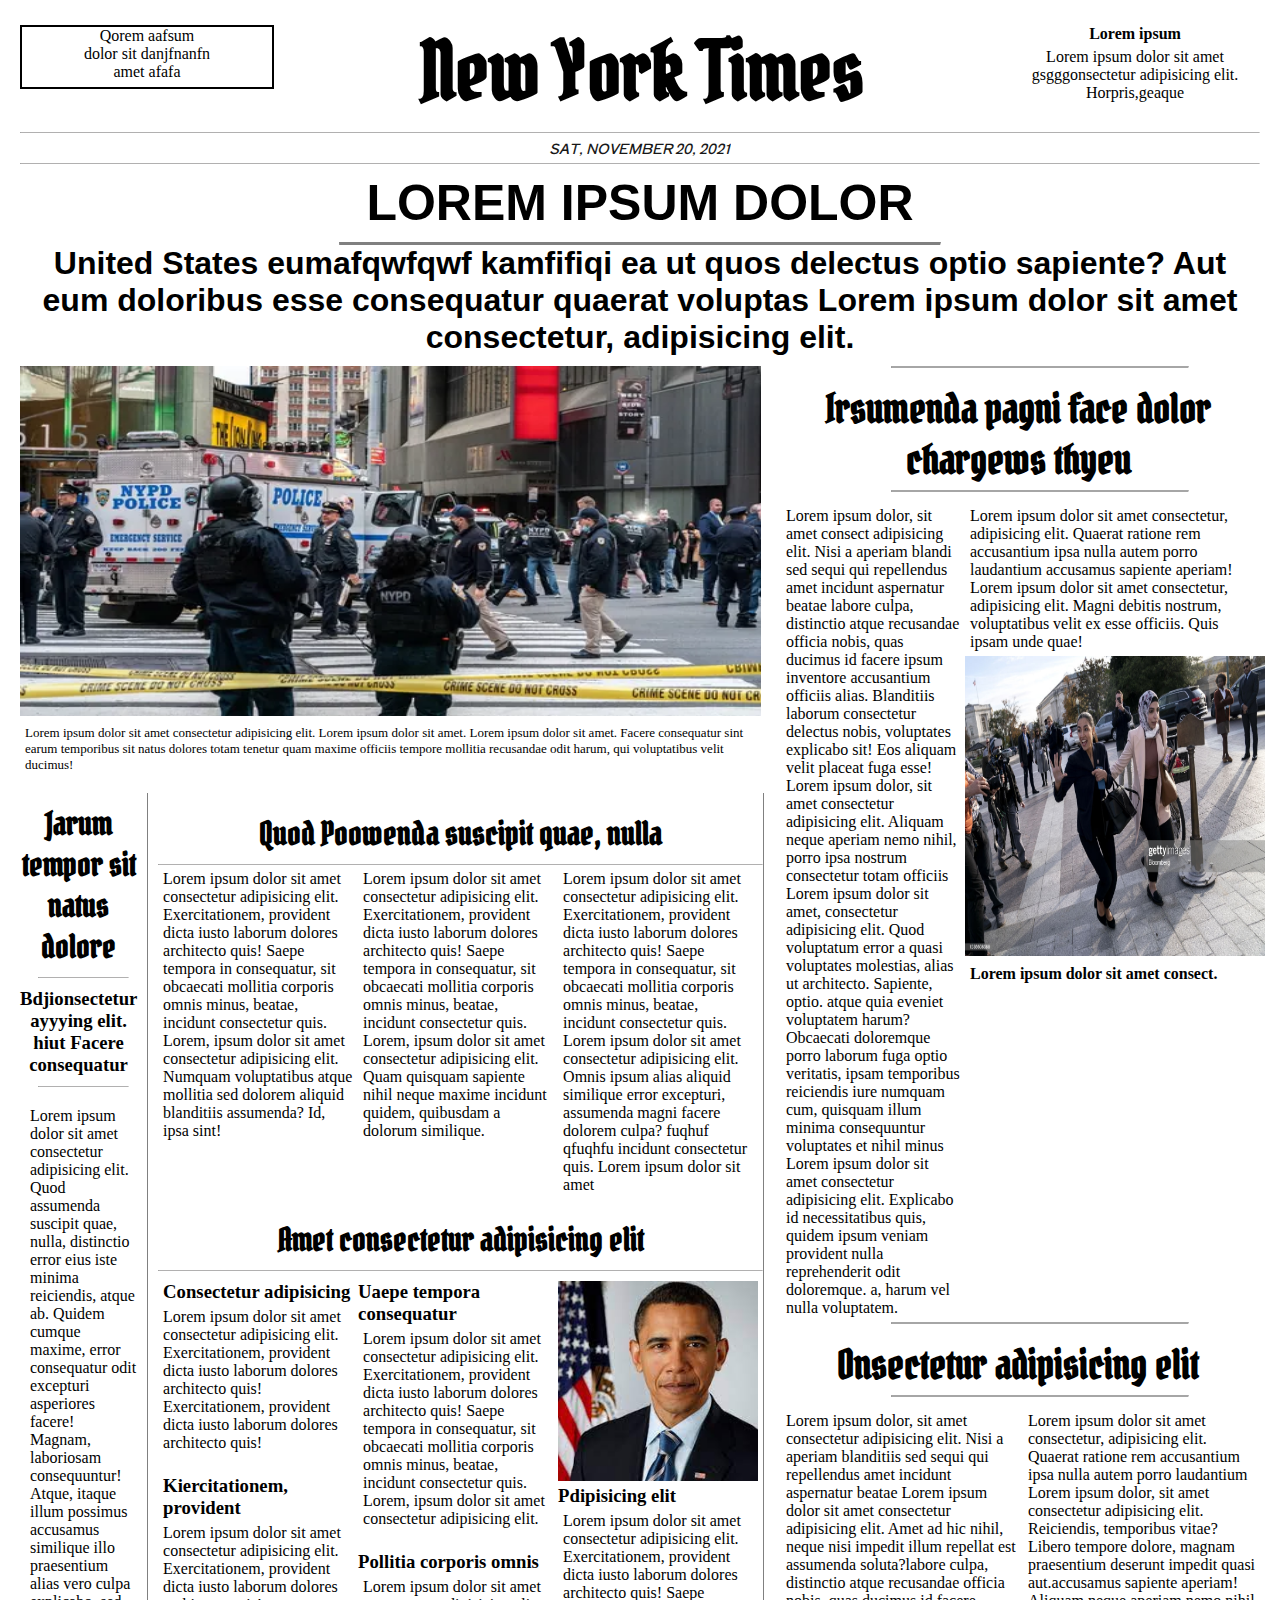
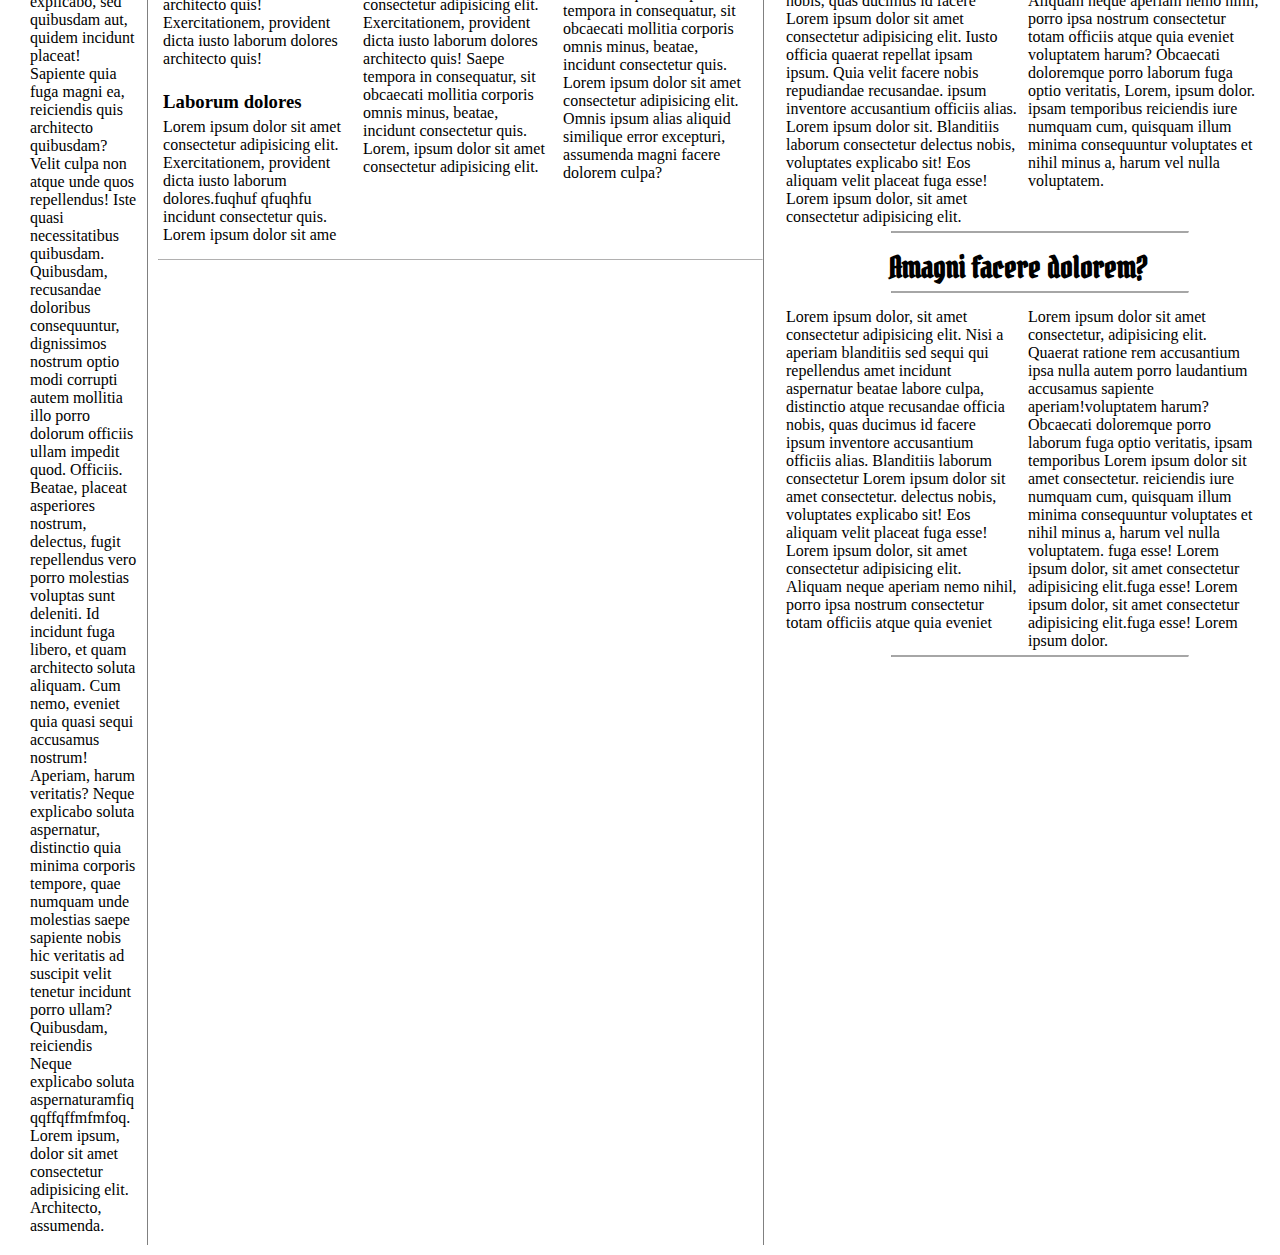
<file: index.html>
<!DOCTYPE html>
<html lang="en">
  <head>
    <meta charset="UTF-8" />
    <meta http-equiv="X-UA-Compatible" content="IE=edge" />
    <meta name="viewport" content="width=device-width, initial-scale=1.0" />
    <link
      href="https://fonts.googleapis.com/css?family=UnifrakturCook:700"
      rel="stylesheet"
    />
    <title>NewsPaper</title>
    <link rel="stylesheet" href="news.css" />
  </head>

  <body>
    <header class="head">
      <div class="headleft">
        Qorem aafsum <br />
        dolor sit danjfnanfn<br />
        amet afafa
      </div>
      <div class="headmiddle">
        <h1>New York Times</h1>
      </div>
      <div class="headright">
        <h4>Lorem ipsum</h4>
        <p>
          Lorem ipsum dolor sit amet <br />
          gsgggonsectetur adipisicing elit. <br />
          Horpris,geaque
        </p>
      </div>
    </header>
    <hr />
    <p
      style="
        text-align: center;
        font-family: 'Shippori Antique', sans-serif;
        opacity: 0.9;
        font-size: 14px;
      "
    >
      <i> SAT, NOVEMBER 20, 2021 </i>
    </p>
    <hr />
    <h1 class="heading1">Lorem ipsum dolor</h1>
    <hr class="hr1" />
    <h1
      style="
        text-align: center;
        margin: 0;
        padding: 0;
        font-family: 'Segoe UI', Tahoma, Geneva, Verdana, sans-serif;
      "
    >
      United States eumafqwfqwf kamfifiqi ea ut quos delectus optio sapiente? Aut
      eum doloribus esse consequatur quaerat voluptas Lorem ipsum dolor sit amet
      consectetur, adipisicing elit.
    </h1>

    <div id="container">
      <div class="left_container">
        <div>
          <img src="img1.png" height="350px" width="100%" alt="" />
          <p style="font-size: 13px">
            Lorem ipsum dolor sit amet consectetur adipisicing elit. Lorem ipsum
            dolor sit amet. Lorem ipsum dolor sit amet. Facere consequatur sint
            earum temporibus sit natus dolores totam tenetur quam maxime
            officiis tempore mollitia recusandae odit harum, qui voluptatibus
            velit ducimus!
          </p>
          <div class="left_sub_container">
            <div class="left">
              <h1 style="margin: 10px; margin-left: 0">
                Jarum tempor sit natus dolore
              </h1>
              <hr />
              <h3 style="margin: 10px; margin-left: 0">
                Bdjionsectetur ayyying elit. hiut Facere consequatur
              </h3>
              <hr />
              <p style="text-align: left; margin: 10px; margin-top: 20px">
                Lorem ipsum dolor sit amet consectetur adipisicing elit. Quod
                assumenda suscipit quae, nulla, distinctio error eius iste
                minima reiciendis, atque ab. Quidem cumque maxime, error
                consequatur odit excepturi asperiores facere! Magnam, laboriosam
                consequuntur! Atque, itaque illum possimus accusamus similique
                illo praesentium alias vero culpa explicabo, sed quibusdam aut,
                quidem incidunt placeat! Sapiente quia fuga magni ea, reiciendis
                quis architecto quibusdam? Velit culpa non atque unde quos
                repellendus! Iste quasi necessitatibus quibusdam. Quibusdam,
                recusandae doloribus consequuntur, dignissimos nostrum optio
                modi corrupti autem mollitia illo porro dolorum officiis ullam
                impedit quod. Officiis. Beatae, placeat asperiores nostrum,
                delectus, fugit repellendus vero porro molestias voluptas sunt
                deleniti. Id incidunt fuga libero, et quam architecto soluta
                aliquam. Cum nemo, eveniet quia quasi sequi accusamus nostrum!
                Aperiam, harum veritatis? Neque explicabo soluta aspernatur,
                distinctio quia minima corporis tempore, quae numquam unde
                molestias saepe sapiente nobis hic veritatis ad suscipit velit
                tenetur incidunt porro ullam? Quibusdam, reiciendis Neque
                explicabo soluta aspernaturamfiq qqffqffmfmfoq. Lorem ipsum,
                dolor sit amet consectetur adipisicing elit. Architecto,
                assumenda.
              </p>
            </div>
            <div class="right">
              <div class="right_h" style="margin-top: 10px">
                <h1>Quod Poowenda suscipit quae, nulla</h1>
                <hr />
              </div>
              <div class="right_content">
                <div class="right_content_left">
                  <p>
                    Lorem ipsum dolor sit amet consectetur adipisicing elit.
                    Exercitationem, provident dicta iusto laborum dolores
                    architecto quis! Saepe tempora in consequatur, sit obcaecati
                    mollitia corporis omnis minus, beatae, incidunt consectetur
                    quis. Lorem, ipsum dolor sit amet consectetur adipisicing
                    elit. Numquam voluptatibus atque mollitia sed dolorem
                    aliquid blanditiis assumenda? Id, ipsa sint!
                  </p>
                </div>
                <div class="right_content_center">
                  <p>
                    Lorem ipsum dolor sit amet consectetur adipisicing elit.
                    Exercitationem, provident dicta iusto laborum dolores
                    architecto quis! Saepe tempora in consequatur, sit obcaecati
                    mollitia corporis omnis minus, beatae, incidunt consectetur
                    quis. Lorem, ipsum dolor sit amet consectetur adipisicing
                    elit. Quam quisquam sapiente nihil neque maxime incidunt
                    quidem, quibusdam a dolorum similique.
                  </p>
                </div>
                <div class="right_content_right">
                  <p>
                    Lorem ipsum dolor sit amet consectetur adipisicing elit.
                    Exercitationem, provident dicta iusto laborum dolores
                    architecto quis! Saepe tempora in consequatur, sit obcaecati
                    mollitia corporis omnis minus, beatae, incidunt consectetur
                    quis. Lorem ipsum dolor sit amet consectetur adipisicing
                    elit. Omnis ipsum alias aliquid similique error excepturi,
                    assumenda magni facere dolorem culpa? fuqhuf qfuqhfu
                    incidunt consectetur quis. Lorem ipsum dolor sit amet
                  </p>
                </div>
              </div>
              <div class="right_h" style="margin-top: 10px">
                <h1>Amet consectetur adipisicing elit</h1>
                <hr />
              </div>
              <div class="right_content" style="margin-top: 10px">
                <div class="right_content_left">
                  <h3>consectetur adipisicing</h3>
                  <p>
                    Lorem ipsum dolor sit amet consectetur adipisicing elit.
                    Exercitationem, provident dicta iusto laborum dolores
                    architecto quis! Exercitationem, provident dicta iusto
                    laborum dolores architecto quis!
                  </p>
                  <br />
                  <h3>Kiercitationem, provident</h3>
                  <p>
                    Lorem ipsum dolor sit amet consectetur adipisicing elit.
                    Exercitationem, provident dicta iusto laborum dolores
                    architecto quis! Exercitationem, provident dicta iusto
                    laborum dolores architecto quis!
                  </p>
                  <br />
                  <h3>Laborum dolores</h3>
                  <p>
                    Lorem ipsum dolor sit amet consectetur adipisicing elit.
                    Exercitationem, provident dicta iusto laborum dolores.fuqhuf
                    qfuqhfu incidunt consectetur quis. Lorem ipsum dolor sit ame
                  </p>
                </div>
                <div class="right_content_center">
                  <h3>Uaepe tempora consequatur</h3>
                  <p>
                    Lorem ipsum dolor sit amet consectetur adipisicing elit.
                    Exercitationem, provident dicta iusto laborum dolores
                    architecto quis! Saepe tempora in consequatur, sit obcaecati
                    mollitia corporis omnis minus, beatae, incidunt consectetur
                    quis. Lorem, ipsum dolor sit amet consectetur adipisicing
                    elit.
                  </p>
                  <br />
                  <h3>Pollitia corporis omnis</h3>
                  <p>
                    Lorem ipsum dolor sit amet consectetur adipisicing elit.
                    Exercitationem, provident dicta iusto laborum dolores
                    architecto quis! Saepe tempora in consequatur, sit obcaecati
                    mollitia corporis omnis minus, beatae, incidunt consectetur
                    quis. Lorem, ipsum dolor sit amet consectetur adipisicing
                    elit.
                  </p>
                </div>
                <div class="right_content_right">
                  <img src="./obama.jpg" height="200px" width="200px" alt="" />
                  <h3>Pdipisicing elit</h3>
                  <p>
                    Lorem ipsum dolor sit amet consectetur adipisicing elit.
                    Exercitationem, provident dicta iusto laborum dolores
                    architecto quis! Saepe tempora in consequatur, sit obcaecati
                    mollitia corporis omnis minus, beatae, incidunt consectetur
                    quis. Lorem ipsum dolor sit amet consectetur adipisicing
                    elit. Omnis ipsum alias aliquid similique error excepturi,
                    assumenda magni facere dolorem culpa?
                  </p>
                </div>
              </div>
              <hr style="margin-top: 10px" />
            </div>
          </div>
        </div>
      </div>

      <div class="right_container">
        <hr />
        <div class="hd">
          <h1>Irsumenda pagni face dolor chargews thyeu</h1>
        </div>
        <hr />
        <div class="cntent_r">
          <div class="sub_cntent">
            <p>
              Lorem ipsum dolor, sit amet consect adipisicing elit. Nisi a
              aperiam blandi sed sequi qui repellendus amet incidunt aspernatur
              beatae labore culpa, distinctio atque recusandae officia nobis,
              quas ducimus id facere ipsum inventore accusantium officiis alias.
              Blanditiis laborum consectetur delectus nobis, voluptates
              explicabo sit! Eos aliquam velit placeat fuga esse! Lorem ipsum
              dolor, sit amet consectetur adipisicing elit. Aliquam neque
              aperiam nemo nihil, porro ipsa nostrum consectetur totam officiis
              Lorem ipsum dolor sit amet, consectetur adipisicing elit. Quod
              voluptatum error a quasi voluptates molestias, alias ut
              architecto. Sapiente, optio. atque quia eveniet voluptatem harum?
              Obcaecati doloremque porro laborum fuga optio veritatis, ipsam
              temporibus reiciendis iure numquam cum, quisquam illum minima
              consequuntur voluptates et nihil minus Lorem ipsum dolor sit amet
              consectetur adipisicing elit. Explicabo id necessitatibus quis,
              quidem ipsum veniam provident nulla reprehenderit odit doloremque.
              a, harum vel nulla voluptatem.
            </p>
          </div>
          <div class="sub_cntent2">
            <p>
              Lorem ipsum dolor sit amet consectetur, adipisicing elit. Quaerat
              ratione rem accusantium ipsa nulla autem porro laudantium
              accusamus sapiente aperiam! Lorem ipsum dolor sit amet consectetur, adipisicing elit. Magni debitis nostrum, voluptatibus velit ex esse officiis. Quis ipsam unde quae!
            </p>
            <img
              src="./img2.jpg"
              width="300px"
              height="300px"
              alt=""
            />
            <p><b>Lorem ipsum dolor sit amet consect.</b> </p>
          </div>
        </div>
        <hr />
        <div class="hd">
          <h1>onsectetur adipisicing elit</h1>
        </div>
        <hr />
        <div class="cntent_r">
          <div class="sub_cntent">
            <p>
              Lorem ipsum dolor, sit amet consectetur adipisicing elit. Nisi a
              aperiam blanditiis sed sequi qui repellendus amet incidunt
              aspernatur beatae Lorem ipsum dolor sit amet consectetur
              adipisicing elit. Amet ad hic nihil, neque nisi impedit illum
              repellat est assumenda soluta?labore culpa, distinctio atque
              recusandae officia nobis, quas ducimus id facere Lorem ipsum dolor
              sit amet consectetur adipisicing elit. Iusto officia quaerat
              repellat ipsam ipsum. Quia velit facere nobis repudiandae
              recusandae. ipsum inventore accusantium officiis alias. Lorem
              ipsum dolor sit. Blanditiis laborum consectetur delectus nobis,
              voluptates explicabo sit! Eos aliquam velit placeat fuga esse!
              Lorem ipsum dolor, sit amet consectetur adipisicing elit.
            </p>
          </div>
          <div class="sub_cntent2">
            <p>
              Lorem ipsum dolor sit amet consectetur, adipisicing elit. Quaerat
              ratione rem accusantium ipsa nulla autem porro laudantium Lorem
              ipsum dolor, sit amet consectetur adipisicing elit. Reiciendis,
              temporibus vitae? Libero tempore dolore, magnam praesentium
              deserunt impedit quasi aut.accusamus sapiente aperiam! Aliquam
              neque aperiam nemo nihil, porro ipsa nostrum consectetur totam
              officiis atque quia eveniet voluptatem harum? Obcaecati doloremque
              porro laborum fuga optio veritatis, Lorem, ipsum dolor. ipsam
              temporibus reiciendis iure numquam cum, quisquam illum minima
              consequuntur voluptates et nihil minus a, harum vel nulla
              voluptatem.
            </p>
          </div>
        </div>
        <hr />
        <div class="hd">
          <h3 style="text-align: center">Amagni facere dolorem?</h3>
        </div>
        <hr />
        <div class="cntent_r">
          <div class="sub_cntent">
            <p>
              Lorem ipsum dolor, sit amet consectetur adipisicing elit. Nisi a
              aperiam blanditiis sed sequi qui repellendus amet incidunt
              aspernatur beatae labore culpa, distinctio atque recusandae
              officia nobis, quas ducimus id facere ipsum inventore accusantium
              officiis alias. Blanditiis laborum consectetur Lorem ipsum dolor
              sit amet consectetur. delectus nobis, voluptates explicabo sit!
              Eos aliquam velit placeat fuga esse! Lorem ipsum dolor, sit amet
              consectetur adipisicing elit. Aliquam neque aperiam nemo nihil,
              porro ipsa nostrum consectetur totam officiis atque quia eveniet
            </p>
          </div>
          <div class="sub_cntent2">
            <p>
              Lorem ipsum dolor sit amet consectetur, adipisicing elit. Quaerat
              ratione rem accusantium ipsa nulla autem porro laudantium
              accusamus sapiente aperiam!voluptatem harum? Obcaecati doloremque
              porro laborum fuga optio veritatis, ipsam temporibus Lorem ipsum
              dolor sit amet consectetur. reiciendis iure numquam cum, quisquam
              illum minima consequuntur voluptates et nihil minus a, harum vel
              nulla voluptatem. fuga esse! Lorem ipsum dolor, sit amet
              consectetur adipisicing elit.fuga esse! Lorem ipsum dolor, sit
              amet consectetur adipisicing elit.fuga esse! Lorem ipsum dolor.
            </p>
          </div>
        </div>

        <hr />
      </div>
    </div>
  </body>
</html>
</file>
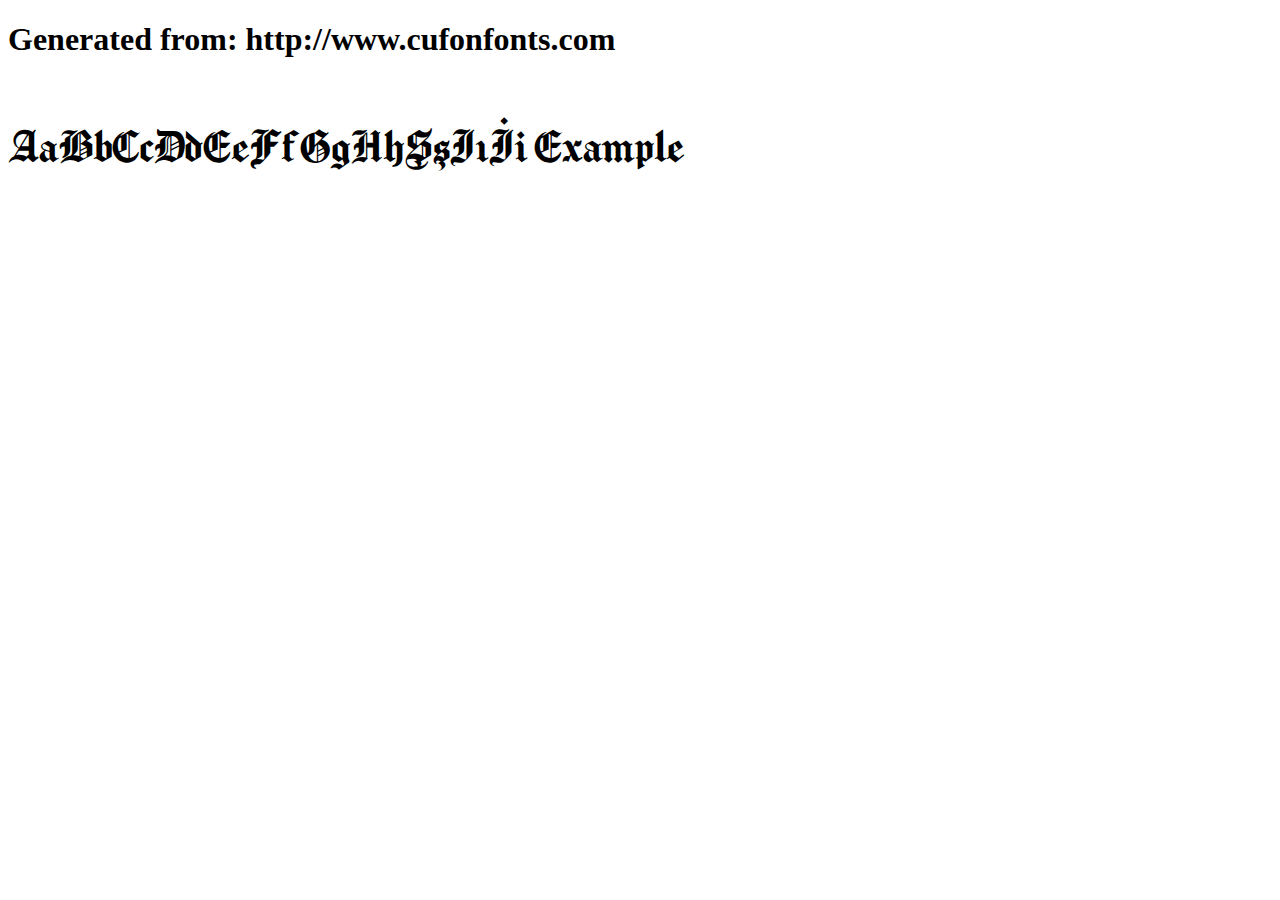
<file: chomsky-cufonfonts-webfont/example.html>
<!DOCTYPE html>
<html xmlns="http://www.w3.org/1999/xhtml">
<head>
    <meta http-equiv="Content-Type" content="text/html; charset=utf-8"/>
    <link rel="stylesheet" type="text/css"
          href="style.css"/>
</head>

<body>

<h1>Generated from: http://www.cufonfonts.com</h1><br/>
<h1 style="font-family:'Chomsky Regular';font-weight:normal;font-size:42px">AaBbCcDdEeFfGgHhŞşIıİi Example</h1>


</body>
</html>
</file>
<file: news.css>
@import url('https://fonts.googleapis.com/css2?family=Pirata+One&family=Shippori+Antique&display=swap');

*{
    margin: 0;
    padding: 0;
    
}
body{
   margin:10px;
   margin-left:20px;
   margin-right: 20px;
}

.head{
    display: flex;
    justify-content: space-between;
}
.headleft{
    border: 2px solid black;
    font-family: Tahoma;
    width: 250px;
    text-align: center;
    height: 60px;
    margin-top: 15px;
    margin-bottom:15px;
}

.headmiddle{
    font-family: 'Chomsky Regular';
    font-size: 40px;
}
.headright{
    text-align:center;
    font-family: Tahoma;
    width: 250px;
    margin-top: 15px;
    margin-bottom:15px;
     
}
.heading1{
    text-align: center;
    font-family: 'Segoe UI', Tahoma, Geneva, Verdana, sans-serif;
    font-weight: bolder;
    font-size: 50px;
    text-transform: uppercase;
}

hr{
    border-top: 1px solid rgba(125, 124, 124,0.6);
    border-bottom: 0;


}
.hr1{
    width: 600px;
    border-top: 3px solid grey;
    border-bottom: 0;
    margin: auto;
}
#container{
    display: flex;
    margin-top: 10px;
    margin-right: 5px;
}

.left_container{
 width: 60%;
 flex-direction: column;

}


.left_sub_container{
    display: flex;
    margin-top: 20px;
}
.left{
    width: 30%;
    text-align: center;
    border-right: 1.5px solid grey;
}


.left>hr{
    margin: auto;
    width: 70%;

}


.right{
    display: flex;
    flex-direction: column;
    margin-left: 10px;
    
    border-right: 1.5px solid grey;

}

.right_h>h1{
    text-align: center;

}
.right_content{
    display: flex;
    margin-right: 5px;;
}
.right_content_left, .right_content_center, .right_content_right{
    width: 200px;
}
.right_content_left h3{
    margin-left:5px;
}
.right_middle{
    text-align: center;
}

 .right_container{
    width: 40%;
    height:100%;
    display: flex;
    flex-direction: column;
    margin-left: 10px;
    
   
}

.hd>h1{
    text-align: center;
    margin:20px;
    margin-bottom:5px;
    margin-top:5px;
    font-family: 'Pirata One', cursive;
    font-size:40px;
}

.hd>h3{
    text-align: center;
    margin:20px;
    margin-bottom:5px;
    margin-top:5px;
    font-family: 'Pirata One', cursive;font-size:30px
}

.right_container hr{
    width: 60%; margin-left: 120px;border-top:2px solid rgba(128, 128, 128,0.7);
    
    margin-bottom:10px;
}
.cntent_r{
    display: flex;
    margin-left: 10px;
    flex-direction: row;
    
    
}
.sub_cntent, .sub_cntent2{
    width: 300px;
    height:60%;

}


@font-face {
    font-family: 'Chomsky Regular';
    font-style: normal;
    font-weight: normal;
    src:  url('./chomsky-cufonfonts-webfont/Chomsky.woff');
    }


 p::first-letter {
    
    text-transform: uppercase;
}

h1::first-letter {
    
    text-transform: uppercase;
}

h2::first-letter {
    
    text-transform: uppercase;
}
h3::first-letter {
    
    text-transform: uppercase;
}

h1{
    margin:10px;
    font-family: 'Pirata One', cursive;
}

p{
    margin:5px;
}
</file>
<file: chomsky-cufonfonts-webfont/style.css>
/* #### Generated By: http://www.cufonfonts.com #### */

    @font-face {
    font-family: 'Chomsky Regular';
    font-style: normal;
    font-weight: normal;
    src: local('Chomsky Regular'), url('Chomsky.woff') format('woff');
    }
</file>
